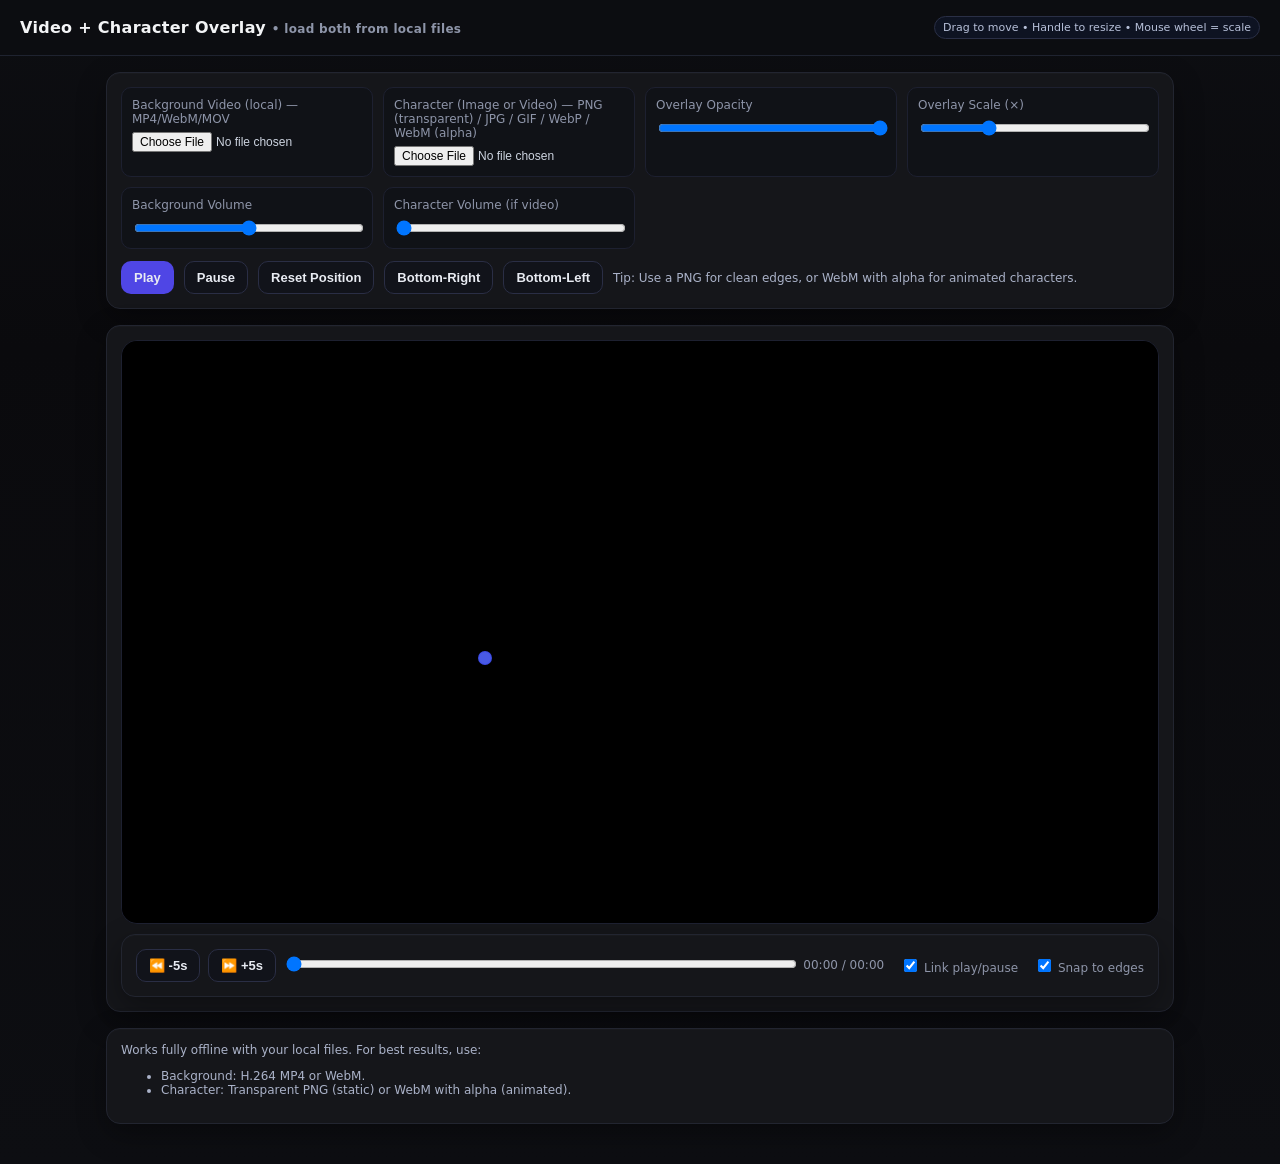
<file: DSAlgo/index.html>
<!DOCTYPE html>
<html lang="en">
<head>
<meta charset="utf-8" />
<meta name="viewport" content="width=device-width, initial-scale=1" />
<title>Overlay Character on Background Video (Local Files)</title>
<style>
  :root{
    --ui-bg:#0f0f12;
    --ui-card:#15161a;
    --ui-muted:#8e95a9;
    --ui-text:#e5e7eb;
    --ui-accent:#4f46e5;
    --ui-ring:#6366f1;
    --ui-good:#10b981;
  }
  *{box-sizing:border-box}
  body{
    margin:0; font-family:system-ui,-apple-system,Segoe UI,Roboto,Inter,Ubuntu,Arial;
    background:linear-gradient(180deg,#0d0e12, #0a0a0d 30%, #0d0e12);
    color:var(--ui-text);
    min-height:100dvh; display:flex; flex-direction:column; gap:16px;
  }
  header{
    padding:16px 20px; display:flex; align-items:center; justify-content:space-between;
    border-bottom:1px solid #1f2330; backdrop-filter:saturate(120%) blur(4px);
    position:sticky; top:0; z-index:5; background:#0d0e12cc;
  }
  header h1{font-size:16px; margin:0; letter-spacing:.3px; color:#f3f4f6}
  header .hint{color:var(--ui-muted); font-size:12px}
  .wrap{max-width:1100px; width:100%; margin:0 auto; padding:0 16px 40px; display:grid; gap:16px}
  .panel{
    background:var(--ui-card); border:1px solid #222530; border-radius:14px; padding:14px;
    box-shadow:0 10px 30px #00000055, inset 0 1px 0 #ffffff04;
  }
  .grid{display:grid; gap:12px}
  .controls{
    display:grid; gap:10px; grid-template-columns: repeat(auto-fit, minmax(220px,1fr));
  }
  .field{display:flex; flex-direction:column; gap:6px; background:#101217; border:1px solid #1d2030; padding:10px; border-radius:10px}
  .field label{font-size:12px; color:var(--ui-muted)}
  .field input[type="file"]{font-size:12px; color:#cdd4e0}
  .row{display:flex; gap:10px; flex-wrap:wrap; align-items:center}
  button, .btn{
    appearance:none; border:1px solid #23263a; background:#121520; color:#e8ebf2;
    padding:8px 12px; border-radius:10px; cursor:pointer; font-weight:600; font-size:13px;
    transition:transform .05s ease, background .2s ease, border-color .2s ease;
  }
  button:hover{background:#171a28}
  button:active{transform:translateY(1px)}
  .btn-primary{background:var(--ui-accent); border-color:transparent}
  .btn-primary:hover{filter:brightness(1.05)}
  .btn-ghost{background:#11131a; border-color:#2a2e45}
  .badge{background:#0e1322; border:1px solid #2a2f46; color:#b7c0d9; padding:4px 8px; border-radius:999px; font-size:11px}

  /* Stage */
  .stage-wrap{display:grid; gap:10px}
  .stage{
    position:relative; background:#0a0b10; border:1px solid #1d2030; border-radius:16px; overflow:hidden;
    aspect-ratio:16/9; /* will adjust to video on load */
  }
  video.bg{
    position:absolute; inset:0; width:100%; height:100%; object-fit:cover; background:#000;
  }
  .overlay{
    position:absolute; left:10%; top:10%; width:25%; aspect-ratio:1/1; /* initial stub for images */
    user-select:none; touch-action:none; transform-origin:center center; z-index:2;
  }
  .overlay img, .overlay video{
    width:100%; height:100%; object-fit:contain; display:block; pointer-events:none; /* pass through for drag */
    background:transparent;
  }
  .overlay .frame{
    position:absolute; inset:0; border:1px dashed #5a61ff44; border-radius:10px; opacity:0; transition:opacity .15s ease;
  }
  .overlay.is-active .frame{opacity:1}
  .handle{
    position:absolute; width:14px; height:14px; border-radius:50%; border:1px solid #3747ff88; background:#5164ff;
    right:-7px; bottom:-7px; cursor:nwse-resize; box-shadow:0 2px 8px #0008;
    opacity:.9;
  }

  /* Transport */
  .transport{display:flex; gap:8px; align-items:center; flex-wrap:wrap}
  .transport .sp{flex:1}
  input[type="range"]{width:100%}
  .tiny{font-size:12px; color:var(--ui-muted)}
  .note{font-size:12px; color:#aab2c8}

  /* Responsive fine-tune */
  @media (max-width:720px){
    header h1{font-size:14px}
    .stage{border-radius:12px}
  }
</style>
</head>
<body>
  <header>
    <h1>Video + Character Overlay <span class="hint"> • load both from local files</span></h1>
    <span class="badge">Drag to move • Handle to resize • Mouse wheel = scale</span>
  </header>

  <div class="wrap">
    <!-- Loaders -->
    <section class="panel grid">
      <div class="controls">
        <div class="field">
          <label>Background Video (local) — MP4/WebM/MOV</label>
          <input id="bgFile" type="file" accept="video/*">
        </div>
        <div class="field">
          <label>Character (Image or Video) — PNG (transparent) / JPG / GIF / WebP / WebM (alpha)</label>
          <input id="fgFile" type="file" accept="image/*,video/*">
        </div>
        <div class="field">
          <label>Overlay Opacity</label>
          <input id="opacity" type="range" min="0" max="1" step="0.01" value="1">
        </div>
        <div class="field">
          <label>Overlay Scale (×)</label>
          <input id="scale" type="range" min="0.2" max="3" step="0.01" value="1">
        </div>
        <div class="field">
          <label>Background Volume</label>
          <input id="bgVol" type="range" min="0" max="1" step="0.01" value="0.5">
        </div>
        <div class="field">
          <label>Character Volume (if video)</label>
          <input id="fgVol" type="range" min="0" max="1" step="0.01" value="0">
        </div>
      </div>

      <div class="row">
        <button id="togglePlay" class="btn-primary">Play</button>
        <button id="pause" class="btn-ghost">Pause</button>
        <button id="reset" class="btn-ghost">Reset Position</button>
        <button id="fitBottomRight" class="btn-ghost">Bottom-Right</button>
        <button id="fitBottomLeft" class="btn-ghost">Bottom-Left</button>
        <span class="note">Tip: Use a PNG for clean edges, or WebM with alpha for animated characters.</span>
      </div>
    </section>

    <!-- Stage -->
    <section class="panel stage-wrap">
      <div id="stage" class="stage">
        <video id="bgVideo" class="bg" playsinline preload="metadata"></video>

        <div id="overlay" class="overlay" style="opacity:1; transform:translate(0,0) scale(1);">
          <!-- dynamic: either <img> or <video> goes here -->
          <div class="frame"></div>
          <div class="handle" title="Resize"></div>
        </div>
      </div>

      <div class="transport panel">
        <button id="seekBack" class="btn-ghost">⏪ -5s</button>
        <button id="seekFwd" class="btn-ghost">⏩ +5s</button>
        <div class="sp">
          <input id="scrub" type="range" min="0" max="1000" value="0" step="1" aria-label="Scrub timeline">
        </div>
        <span id="time" class="tiny">00:00 / 00:00</span>
        <label class="tiny" style="margin-left:8px;"><input id="linkPlay" type="checkbox" checked> Link play/pause</label>
        <label class="tiny" style="margin-left:8px;"><input id="snapEdges" type="checkbox" checked> Snap to edges</label>
      </div>
    </section>

    <section class="panel">
      <div class="note">
        Works fully offline with your local files. For best results, use:
        <ul>
          <li>Background: H.264 MP4 or WebM.</li>
          <li>Character: Transparent PNG (static) or WebM with alpha (animated).</li>
        </ul>
      </div>
    </section>
  </div>

<script>
(function(){
  const $ = (sel, root=document) => root.querySelector(sel);

  const stage = $('#stage');
  const bgVideo = $('#bgVideo');
  const overlay = $('#overlay');
  const handle = $('.handle', overlay);

  const bgFileInput = $('#bgFile');
  const fgFileInput = $('#fgFile');

  const opacity = $('#opacity');
  const scale = $('#scale');
  const bgVol = $('#bgVol');
  const fgVol = $('#fgVol');

  const togglePlay = $('#togglePlay');
  const pauseBtn = $('#pause');
  const resetBtn = $('#reset');
  const fitBR = $('#fitBottomRight');
  const fitBL = $('#fitBottomLeft');

  const seekBack = $('#seekBack');
  const seekFwd = $('#seekFwd');
  const scrub = $('#scrub');
  const timeLabel = $('#time');
  const linkPlay = $('#linkPlay');
  const snapEdges = $('#snapEdges');

  let fgEl = null; // <img> or <video>
  let isDragging = false;
  let isResizing = false;
  let dragStart = {x:0, y:0};
  let startRect = null;
  let stageRect = null;
  let overlayState = {x:0.1, y:0.1, w:0.25, scale:1}; // relative to stage (percent)

  // Helpers
  const fmt = (s) => {
    if (!Number.isFinite(s)) return '00:00';
    const h = Math.floor(s/3600);
    const m = Math.floor((s%3600)/60);
    const sec = Math.floor(s%60);
    return (h>0? `${h}:${String(m).padStart(2,'0')}` : `${m}`) + ':' + String(sec).padStart(2,'0');
  };

  function updateOverlayBox(){
    const {x,y,w,scale:sc} = overlayState;
    overlay.style.left = (x*100)+'%';
    overlay.style.top  = (y*100)+'%';
    overlay.style.width = (w*100)+'%';
    overlay.style.transform = `translate(0,0) scale(${sc})`;
  }

  function ensureInside(){
    // keep overlay inside the stage
    const r = overlay.getBoundingClientRect();
    const s = stage.getBoundingClientRect();
    let dx = 0, dy = 0;

    if (r.left < s.left) dx = s.left - r.left;
    if (r.top < s.top) dy = s.top - r.top;
    if (r.right > s.right) dx = s.right - r.right;
    if (r.bottom > s.bottom) dy = s.bottom - r.bottom;

    if (dx || dy){
      // convert pixel shift to percentage shift wrt stage
      overlayState.x += dx / s.width;
      overlayState.y += dy / s.height;
      updateOverlayBox();
    }

    if (snapEdges.checked){
      const edgePx = 8;
      const rr = overlay.getBoundingClientRect();
      if (Math.abs(rr.left - s.left) < edgePx) overlay.style.left = '0%';
      if (Math.abs(rr.top - s.top) < edgePx) overlay.style.top = '0%';
      if (Math.abs(rr.right - s.right) < edgePx){
        const widthPct = (rr.width / s.width)*100;
        overlay.style.left = (100 - widthPct) + '%';
      }
      if (Math.abs(rr.bottom - s.bottom) < edgePx){
        const heightPct = (rr.height / s.height)*100; // not directly used, but for clarity
        // top = 100% - elementHeight%
        const topPct = ( (s.height - rr.height) / s.height ) * 100;
        overlay.style.top = topPct + '%';
      }
    }
  }

  function setBgSource(file){
    const url = URL.createObjectURL(file);
    bgVideo.src = url;
    bgVideo.load();
    bgVideo.play().catch(()=>{});
  }

  function setFgSource(file){
    // Remove existing
    if (fgEl) {
      fgEl.remove();
      fgEl = null;
    }
    const isVideo = file.type.startsWith('video');
    if (isVideo){
      const v = document.createElement('video');
      v.playsinline = true;
      v.muted = fgVol.value === '0';
      v.loop = true; // usually desired for character loops
      v.preload = 'metadata';
      v.src = URL.createObjectURL(file);
      overlay.insertBefore(v, overlay.firstChild);
      v.addEventListener('loadedmetadata', ()=>{
        // maintain aspect ratio box based on video
        const ar = v.videoWidth / v.videoHeight || 1;
        overlay.style.aspectRatio = `${v.videoWidth}/${v.videoHeight}`;
      });
      v.play().catch(()=>{});
      fgEl = v;
    } else {
      const img = document.createElement('img');
      img.alt = "Character";
      img.src = URL.createObjectURL(file);
      overlay.insertBefore(img, overlay.firstChild);
      img.addEventListener('load', ()=>{
        overlay.style.aspectRatio = `${img.naturalWidth}/${img.naturalHeight}`;
      });
      fgEl = img;
    }
  }

  // File inputs
  bgFileInput.addEventListener('change', (e)=>{
    const f = e.target.files?.[0];
    if (f) setBgSource(f);
  });

  fgFileInput.addEventListener('change', (e)=>{
    const f = e.target.files?.[0];
    if (f) setFgSource(f);
  });

  // Volume & visual controls
  opacity.addEventListener('input', ()=> overlay.style.opacity = opacity.value);
  scale.addEventListener('input', ()=>{
    overlayState.scale = parseFloat(scale.value);
    updateOverlayBox();
  });
  bgVol.addEventListener('input', ()=> bgVideo.volume = parseFloat(bgVol.value));
  fgVol.addEventListener('input', ()=>{
    if (fgEl && fgEl.tagName === 'VIDEO') fgEl.volume = parseFloat(fgVol.value);
  });

  // Transport
  function syncScrub(){
    const dur = bgVideo.duration || 0;
    const cur = bgVideo.currentTime || 0;
    if (dur>0){
      scrub.value = Math.floor((cur/dur)*1000);
      timeLabel.textContent = `${fmt(cur)} / ${fmt(dur)}`;
    } else {
      scrub.value = 0;
      timeLabel.textContent = `00:00 / 00:00`;
    }
  }
  bgVideo.addEventListener('timeupdate', syncScrub);
  bgVideo.addEventListener('loadedmetadata', ()=>{
    // resize stage aspect ratio to video
    const w = bgVideo.videoWidth || 16;
    const h = bgVideo.videoHeight || 9;
    stage.style.aspectRatio = `${w}/${h}`;
    syncScrub();
  });

  togglePlay.addEventListener('click', async ()=>{
    if (bgVideo.paused){
      await bgVideo.play().catch(()=>{});
      if (linkPlay.checked && fgEl && fgEl.tagName === 'VIDEO') fgEl.play().catch(()=>{});
    } else {
      bgVideo.pause();
      if (linkPlay.checked && fgEl && fgEl.tagName === 'VIDEO') fgEl.pause();
    }
  });
  pauseBtn.addEventListener('click', ()=>{
    bgVideo.pause();
    if (linkPlay.checked && fgEl && fgEl.tagName === 'VIDEO') fgEl.pause();
  });
  seekBack.addEventListener('click', ()=>{ bgVideo.currentTime = Math.max(0, (bgVideo.currentTime||0)-5); });
  seekFwd.addEventListener('click', ()=>{
    const d = bgVideo.duration||0;
    bgVideo.currentTime = Math.min(d, (bgVideo.currentTime||0)+5);
  });
  scrub.addEventListener('input', ()=>{
    const d = bgVideo.duration||0;
    bgVideo.currentTime = (scrub.value/1000) * d;
    if (linkPlay.checked && fgEl && fgEl.tagName === 'VIDEO'){
      // naive sync: just set currentTime too
      try{ fgEl.currentTime = bgVideo.currentTime; } catch(e){}
    }
  });

  // Position presets
  resetBtn.addEventListener('click', ()=>{
    overlayState = {x:0.1, y:0.1, w:0.25, scale:1};
    scale.value = 1;
    updateOverlayBox();
    ensureInside();
  });
  fitBR.addEventListener('click', ()=>{
    overlayState = {x:0.72, y:0.62, w:0.25, scale:1};
    updateOverlayBox();
    ensureInside();
  });
  fitBL.addEventListener('click', ()=>{
    overlayState = {x:0.03, y:0.62, w:0.25, scale:1};
    updateOverlayBox();
    ensureInside();
  });

  // Drag/Resize
  function startDrag(e){
    isDragging = true;
    overlay.classList.add('is-active');
    stageRect = stage.getBoundingClientRect();
    startRect = overlay.getBoundingClientRect();
    dragStart.x = (e.touches? e.touches[0].clientX : e.clientX);
    dragStart.y = (e.touches? e.touches[0].clientY : e.clientY);
    e.preventDefault();
  }
  function onDrag(e){
    if (!isDragging || isResizing) return;
    const cx = (e.touches? e.touches[0].clientX : e.clientX);
    const cy = (e.touches? e.touches[0].clientY : e.clientY);
    const dx = cx - dragStart.x;
    const dy = cy - dragStart.y;
    // convert px -> percent offset of stage
    overlayState.x = (startRect.left - stageRect.left + dx) / stageRect.width;
    overlayState.y = (startRect.top - stageRect.top + dy) / stageRect.height;
    updateOverlayBox();
    ensureInside();
  }
  function endDrag(){
    isDragging = false;
    overlay.classList.remove('is-active');
  }

  function startResize(e){
    e.stopPropagation();
    isResizing = true;
    overlay.classList.add('is-active');
    stageRect = stage.getBoundingClientRect();
    startRect = overlay.getBoundingClientRect();
    dragStart.x = (e.touches? e.touches[0].clientX : e.clientX);
    dragStart.y = (e.touches? e.touches[0].clientY : e.clientY);
  }
  function onResize(e){
    if (!isResizing) return;
    const cx = (e.touches? e.touches[0].clientX : e.clientX);
    const cy = (e.touches? e.touches[0].clientY : e.clientY);
    const dx = cx - dragStart.x;
    const dy = cy - dragStart.y;
    // resize by width, preserve aspect via CSS aspect-ratio
    const newWpx = Math.max(40, startRect.width + dx);
    overlayState.w = newWpx / stageRect.width;
    updateOverlayBox();
    ensureInside();
  }
  function endResize(){
    isResizing = false;
    overlay.classList.remove('is-active');
  }

  overlay.addEventListener('mousedown', startDrag);
  overlay.addEventListener('touchstart', startDrag, {passive:false});
  window.addEventListener('mousemove', onDrag);
  window.addEventListener('touchmove', onDrag, {passive:false});
  window.addEventListener('mouseup', endDrag);
  window.addEventListener('touchend', endDrag);

  handle.addEventListener('mousedown', startResize);
  handle.addEventListener('touchstart', startResize, {passive:false});
  window.addEventListener('mousemove', onResize);
  window.addEventListener('touchmove', onResize, {passive:false});
  window.addEventListener('mouseup', endResize);
  window.addEventListener('touchend', endResize);

  // Wheel to scale
  stage.addEventListener('wheel', (e)=>{
    if (e.target.closest('#overlay')){
      e.preventDefault();
      const s = parseFloat(scale.value);
      const next = Math.min(3, Math.max(0.2, s + (e.deltaY<0 ? 0.05 : -0.05)));
      scale.value = String(next);
      overlayState.scale = next;
      updateOverlayBox();
      ensureInside();
    }
  }, {passive:false});

  // Keep overlay video in step with background if linked
  bgVideo.addEventListener('play', ()=>{ if (linkPlay.checked && fgEl?.tagName==='VIDEO') fgEl.play().catch(()=>{}); });
  bgVideo.addEventListener('pause', ()=>{ if (linkPlay.checked && fgEl?.tagName==='VIDEO') fgEl.pause(); });

  // Init
  updateOverlayBox();
  bgVideo.volume = parseFloat(bgVol.value);
})();
</script>
</body>
</html>
</file>
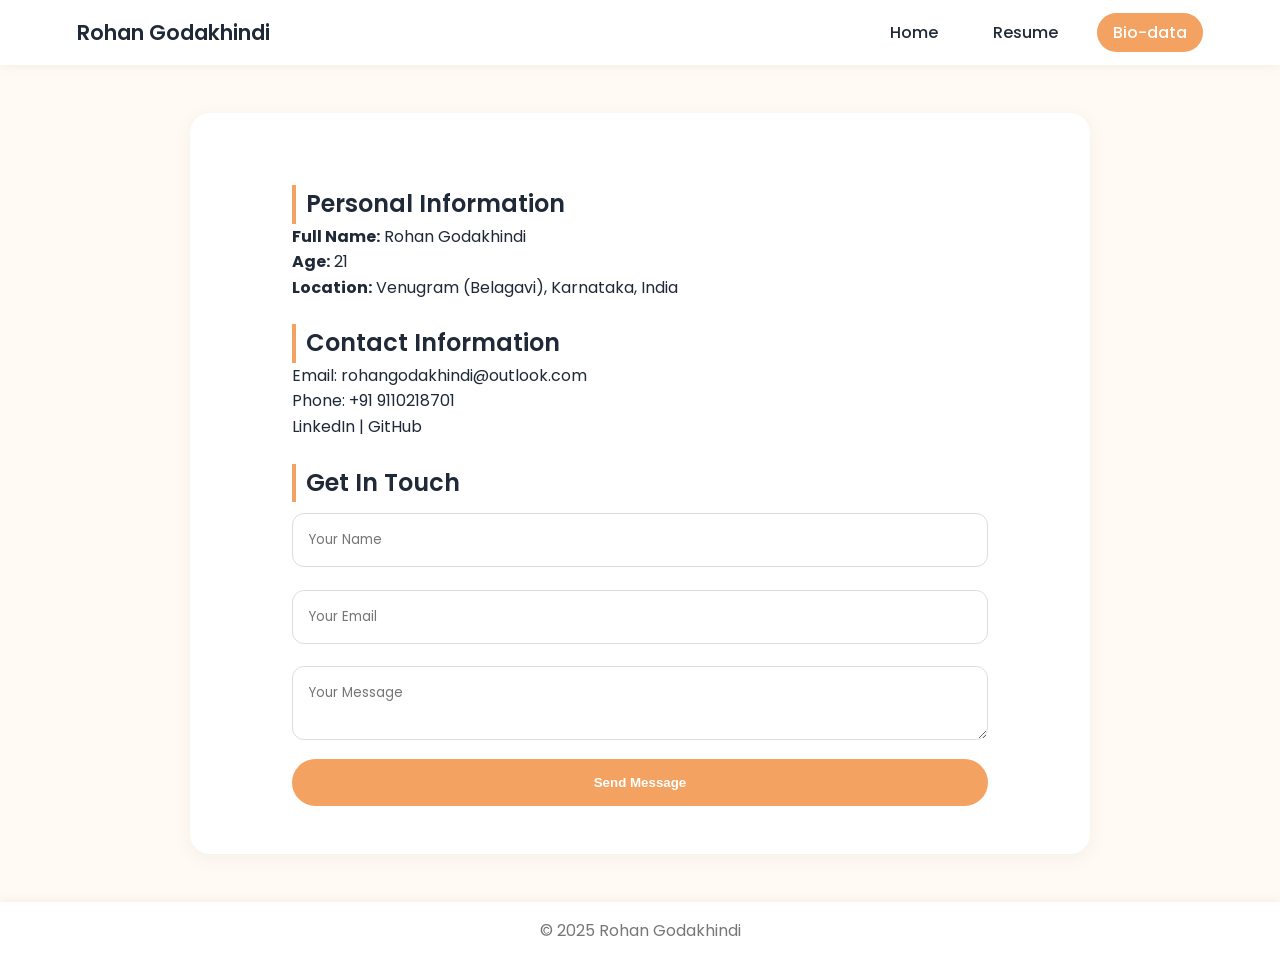
<file: DSAlgo/portfolio/bio-data.html>
<!DOCTYPE html>
<html lang="en">
<head>
<meta charset="UTF-8"/>
<meta name="viewport" content="width=device-width, initial-scale=1.0"/>
<title>Bio-data – Rohan Godakhindi</title>
<link rel="stylesheet" href="style.css"/>
<script src="https://code.jquery.com/jquery-3.6.0.min.js"></script>
<script src="script.js" defer></script>
</head>
<body>
<header class="navbar">
  <div class="logo">Rohan Godakhindi</div>
  <nav>
    <a href="index.html">Home</a>
    <a href="resume.html">Resume</a>
    <a class="active" href="bio-data.html">Bio-data</a>
  </nav>
</header>

<main class="bio">
  <section>
    <h2>Personal Information</h2>
    <p><strong>Full Name:</strong> Rohan Godakhindi<br>
       <strong>Age:</strong> 21<br>
       <strong>Location:</strong> Venugram (Belagavi), Karnataka, India</p>
  </section>

  <section>
    <h2>Contact Information</h2>
    <p>Email: rohangodakhindi@outlook.com<br>
       Phone: +91 9110218701<br>
       LinkedIn | GitHub</p>
  </section>

  <section class="contact-form">
    <h2>Get In Touch</h2>
    <form id="contactForm">
      <input type="text" name="name" placeholder="Your Name" required>
      <input type="email" name="email" placeholder="Your Email" required>
      <textarea name="message" placeholder="Your Message" required></textarea>
      <button type="submit" class="btn primary">Send Message</button>
    </form>
  </section>
</main>

<footer>© 2025 Rohan Godakhindi</footer>
</body>
</html>
</file>
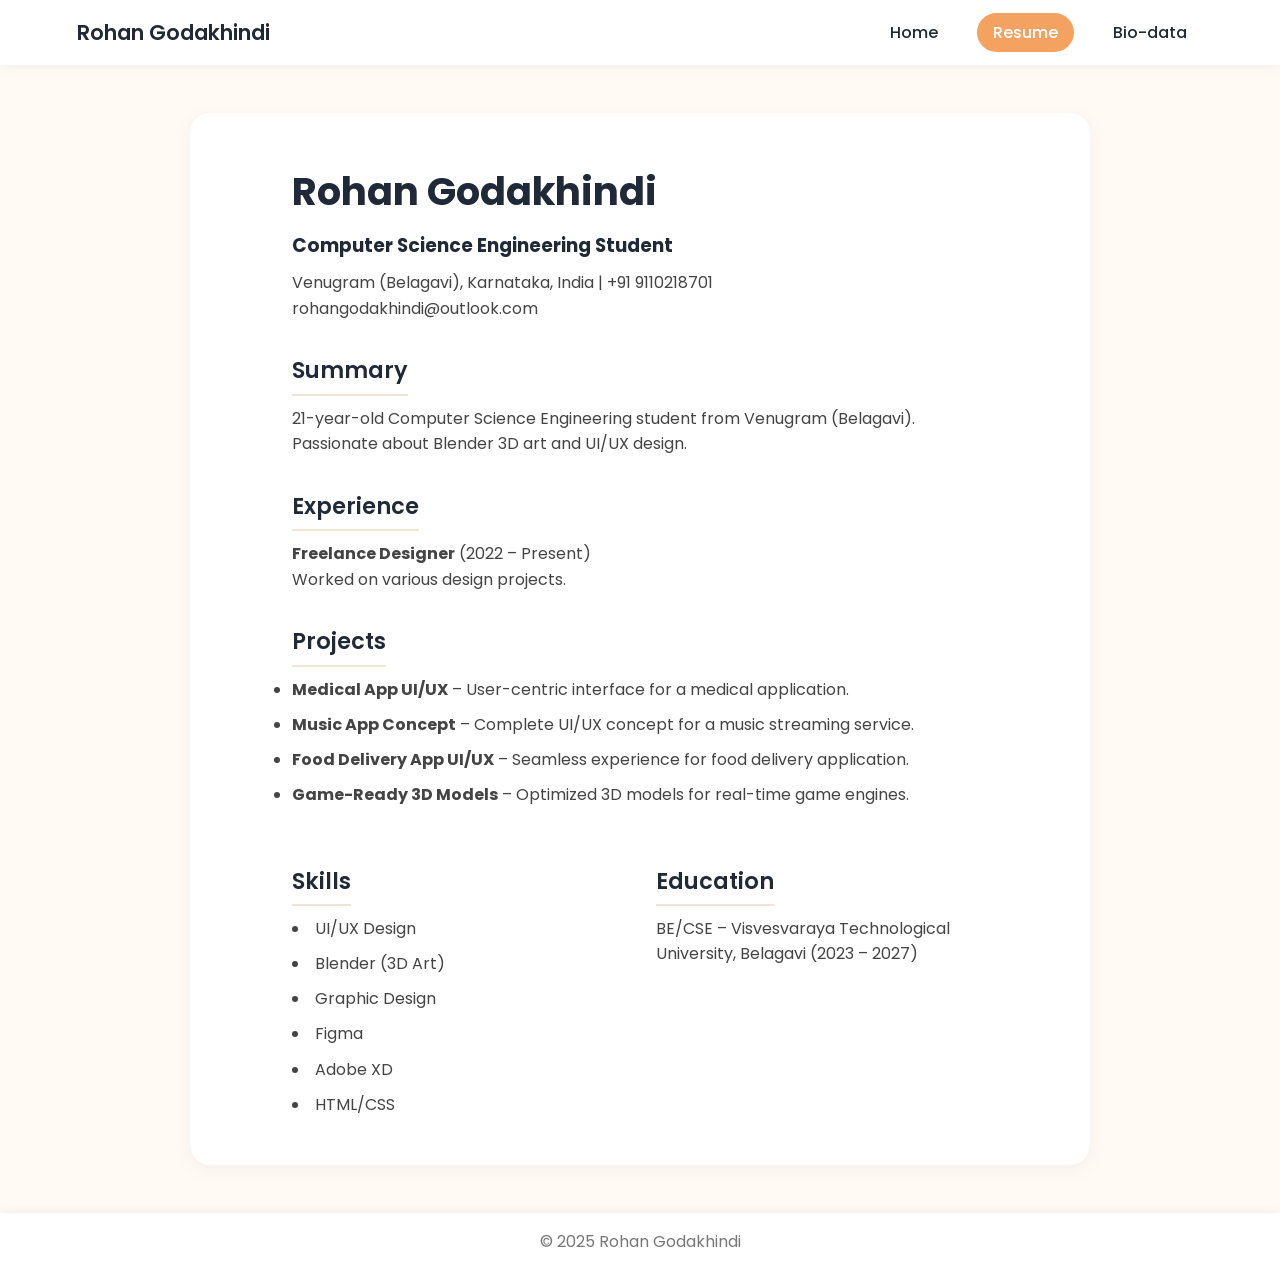
<file: DSAlgo/portfolio/resume.html>
<!DOCTYPE html>
<html lang="en">
<head>
<meta charset="UTF-8"/>
<meta name="viewport" content="width=device-width, initial-scale=1.0"/>
<title>Resume – Rohan Godakhindi</title>
<link rel="stylesheet" href="style.css"/>
</head>
<body>
<header class="navbar">
  <div class="logo">Rohan Godakhindi</div>
  <nav>
    <a href="index.html">Home</a>
    <a class="active" href="resume.html">Resume</a>
    <a href="bio-data.html">Bio-data</a>
  </nav>
</header>

<main class="resume">
  <h1>Rohan Godakhindi</h1>
  <h3>Computer Science Engineering Student</h3>
  <p>Venugram (Belagavi), Karnataka, India | +91 9110218701<br>
     rohangodakhindi@outlook.com</p>

  <section>
    <h2>Summary</h2>
    <p>21-year-old Computer Science Engineering student from Venugram (Belagavi). Passionate about Blender 3D art and UI/UX design.</p>
  </section>

  <section>
    <h2>Experience</h2>
    <p><strong>Freelance Designer</strong> (2022 – Present)<br>Worked on various design projects.</p>
  </section>

  <section>
    <h2>Projects</h2>
    <ul>
      <li><strong>Medical App UI/UX</strong> – User-centric interface for a medical application.</li>
      <li><strong>Music App Concept</strong> – Complete UI/UX concept for a music streaming service.</li>
      <li><strong>Food Delivery App UI/UX</strong> – Seamless experience for food delivery application.</li>
      <li><strong>Game-Ready 3D Models</strong> – Optimized 3D models for real-time game engines.</li>
    </ul>
  </section>

  <section class="two-col">
    <div>
      <h2>Skills</h2>
      <ul>
        <li>UI/UX Design</li><li>Blender (3D Art)</li>
        <li>Graphic Design</li><li>Figma</li>
        <li>Adobe XD</li><li>HTML/CSS</li>
      </ul>
    </div>
    <div>
      <h2>Education</h2>
      <p>BE/CSE – Visvesvaraya Technological University, Belagavi (2023 – 2027)</p>
    </div>
  </section>
</main>

<footer>© 2025 Rohan Godakhindi</footer>
</body>
</html>
</file>
<file: DSAlgo/portfolio/style.css>
/* Google Font */
@import url('https://fonts.googleapis.com/css2?family=Poppins:wght@400;500;600;700&display=swap');

:root{
  --bg:#fffaf3;
  --text:#1f2937;
  --accent:#f4a261;
  --accent-dark:#e07a35;
  --card:#ffffff;
}

*{box-sizing:border-box;margin:0;padding:0}
body{
  font-family:'Poppins',sans-serif;
  background:var(--bg);
  color:var(--text);
  line-height:1.6;
}

/* ----- NAVBAR ----- */
.navbar{
  width:100%;
  background:#fff;
  padding:1rem 6%;
  display:flex;
  justify-content:space-between;
  align-items:center;
  box-shadow:0 2px 10px rgba(0,0,0,.05);
  position:sticky;
  top:0;
  z-index:1000;
}
.logo{font-weight:600;font-size:1.3rem;color:var(--text);}
.navbar nav a{
  color:var(--text);
  text-decoration:none;
  margin-left:1.2rem;
  padding:.5rem 1rem;
  border-radius:999px;
  transition:all .3s;
  font-weight:500;
}
.navbar nav a.active,
.navbar nav a:hover{
  background:var(--accent);
  color:#fff;
}

/* ----- HERO ----- */
.hero{
  display:flex;
  justify-content:space-between;
  align-items:center;
  flex-wrap:wrap;
  padding:5rem 8%;
}
.hero-text{
  max-width:550px;
}
.hero-text h1{
  font-size:3rem;
  font-weight:700;
}
.hero-text h1 span{color:var(--accent);}
.hero-text p{
  margin:1.5rem 0;
  font-size:1.1rem;
}
.btn{
  display:inline-block;
  padding:.8rem 1.8rem;
  border-radius:999px;
  border:none;
  background:#fff;
  color:var(--text);
  font-weight:500;
  text-decoration:none;
  transition:all .3s;
  margin-right:.6rem;
}
.btn.primary{
  background:var(--accent);
  color:#fff;
}
.btn.primary:hover{
  background:var(--accent-dark);
}
.btn:hover{transform:translateY(-2px);}

.hero-img img{
  width:280px;
  height:280px;
  object-fit:cover;
  border-radius:50%;
  box-shadow:0 8px 25px rgba(0,0,0,.1);
  margin-top:2rem;
}

/* ----- HOBBIES ----- */
.hobbies{
  text-align:center;
  padding:4rem 8%;
}
.hobbies h2{
  font-size:2rem;
  font-weight:600;
  margin-bottom:.5rem;
}
.hobbies p{
  color:#555;
}
.cards{
  display:grid;
  grid-template-columns:repeat(auto-fit,minmax(240px,1fr));
  gap:2rem;
  margin:3rem 0;
}
.card{
  background:var(--card);
  border-radius:16px;
  padding:2rem 1.5rem;
  box-shadow:0 4px 20px rgba(0,0,0,.05);
  transition:transform .3s;
}
.card:hover{transform:translateY(-5px);}
.card h3{
  font-size:1.2rem;
  font-weight:600;
  margin-bottom:1rem;
}

.stats{
  display:flex;
  justify-content:center;
  gap:4rem;
  flex-wrap:wrap;
  margin-top:2rem;
}
.stats span{
  font-size:2.5rem;
  color:var(--accent);
  font-weight:700;
}
.stats p{
  margin-top:.3rem;
  font-weight:500;
}

/* ----- RESUME + BIO ----- */
.resume,.bio{
  background:#fff;
  margin:3rem auto;
  padding:3rem 8%;
  max-width:900px;
  border-radius:20px;
  box-shadow:0 4px 20px rgba(0,0,0,.05);
}
.resume h1{
  font-size:2.4rem;
  font-weight:700;
  margin-bottom:.5rem;
}
.resume h2{
  font-size:1.4rem;
  margin-top:2rem;
  font-weight:600;
  border-bottom:2px solid #f0e4d7;
  display:inline-block;
  padding-bottom:.3rem;
}
.resume p, .resume li{margin-top:.6rem;color:#444;}
.two-col{
  display:grid;
  grid-template-columns:1fr 1fr;
  gap:2rem;
  margin-top:1.5rem;
}
.two-col ul{list-style:disc inside;}

.bio h2{
  font-size:1.5rem;
  margin-top:1.5rem;
  font-weight:600;
  border-left:4px solid var(--accent);
  padding-left:.6rem;
}

.contact-form input,
.contact-form textarea{
  width:100%;
  padding:1rem;
  margin:.7rem 0;
  border:1px solid #ddd;
  border-radius:12px;
  font-family:inherit;
}
.contact-form button{
  width:100%;
  padding:1rem;
  border:none;
  border-radius:999px;
  background:var(--accent);
  color:#fff;
  font-weight:600;
  cursor:pointer;
  transition:background .3s;
}
.contact-form button:hover{background:var(--accent-dark);}

footer{
  background:#fff;
  text-align:center;
  padding:1rem;
  margin-top:3rem;
  color:#777;
  box-shadow:0 -2px 10px rgba(0,0,0,.05);
}
</file>
